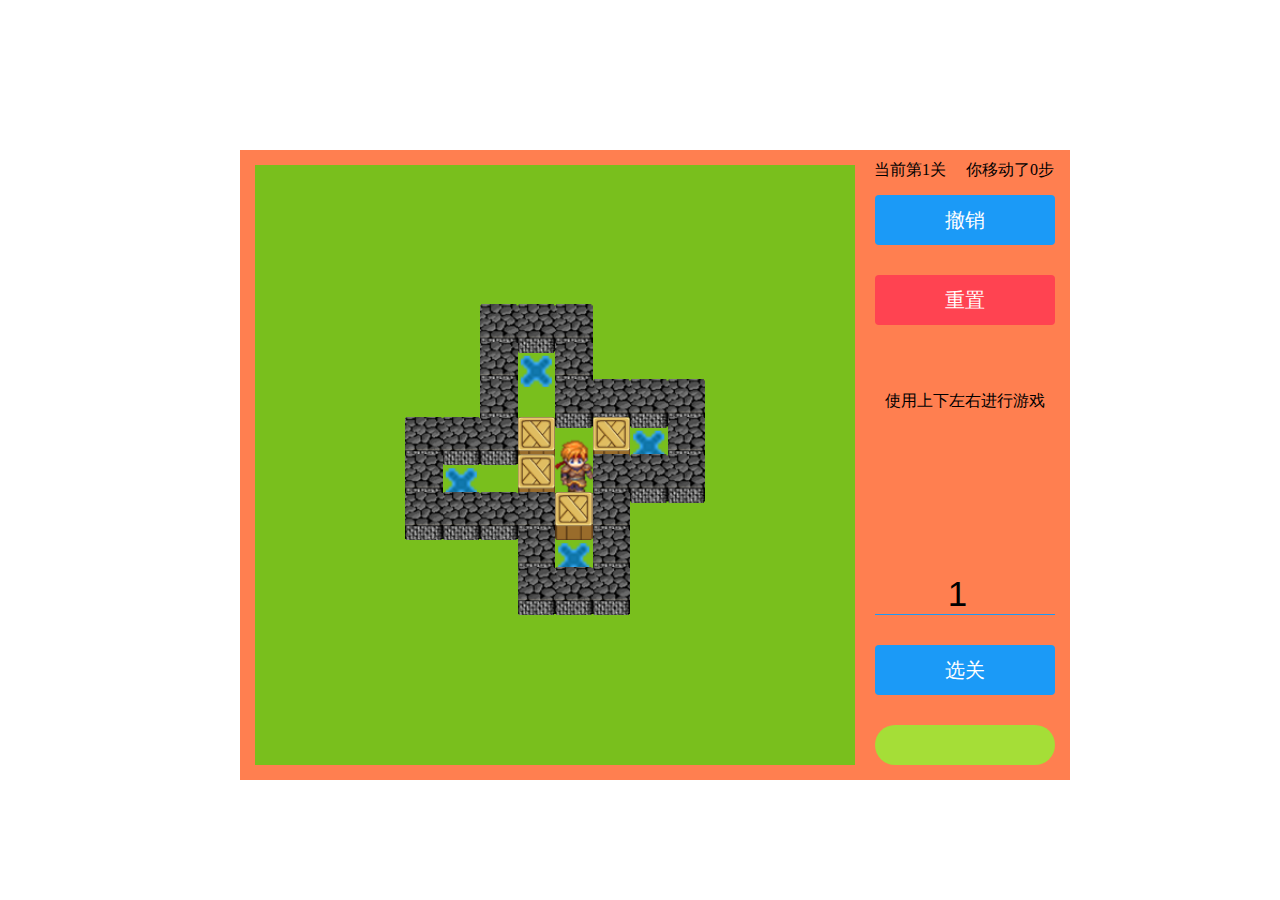
<file: index.html>
<!DOCTYPE html>
<html lang="en">

<head>
    <meta charset="UTF-8">
    <meta name="viewport" content="width=device-width, initial-scale=1.0">
    <meta http-equiv="X-UA-Compatible" content="ie=edge">
    <meta name="screen-orientation" content="portrait">
    <meta name="x5-orientation" content="portrait">
    <link rel="stylesheet" href="./css/style.css">
    <link rel="stylesheet" href="./css/buttons.css">
    <link rel="stylesheet" href="https://use.fontawesome.com/releases/v5.8.1/css/all.css" integrity="sha384-50oBUHEmvpQ+1lW4y57PTFmhCaXp0ML5d60M1M7uH2+nqUivzIebhndOJK28anvf" crossorigin="anonymous">
    <!-- <link rel="stylesheet" href="https://use.fontawesome.com/releases/v5.8.1/css/all.css" integrity="sha384-50oBUHEmvpQ+1lW4y57PTFmhCaXp0ML5d60M1M7uH2+nqUivzIebhndOJK28anvf" crossorigin="anonymous"> -->
    <title>推箱子小游戏</title>
    <script src="./js/mapdata100.js"></script>
</head>

<body>
    <div class="gameBox" id="gameBox">
        <div id="gameInfo" class="clearfix">
            <div class="gameInfo"></div>
            <div class="gameInfo"></div>
        </div>
        <div class="screen" id="screen">
            <canvas></canvas>
        </div>
        <div id="contral">
            <div class="buttonItem">
                <button class="button button-block button-rounded button-primary button-large"
                    onclick="Prev()" id="back">撤销</button>
                <button class="button button-block button-rounded button-caution button-large"
                    onclick="init();" id="refresh">重置</button>
                <div class="blank" id="blank"></div>
                <input type="number" name="level" id="level">
                <button class="button button-block button-rounded button-primary button-large"
                    onclick="setLevel()" id="setLevel">选关</button>
                <div class="button-group">
                    <button type="button" class="button button-pill button-action"
                        onclick="previousLevel()"><i class="fas fa-long-arrow-alt-left"></i></button>
                    <button type="button" class="button button-pill button-action"
                        onclick="nextLevel()"><i class="fas fa-long-arrow-alt-right"></i></button>
                </div>
                <!-- <button class="button button-primary button-rounded button-small"class="previous round" onclick="previousLevel()">&#8249;</a>
                        <button class="button button-primary button-rounded button-small"class="next round" onclick="nextLevel()">&#8250;</a> -->
            </div>
            <div class="moveButton">
                <button class="button button-3d button-highlight button-circle button-giant" id="up" onclick="ListenKey(38)"><i class="fas fa-arrow-up"></i></button>
                <button class="button button-3d button-primary button-circle button-giant" id="left" onclick="ListenKey(37)"><i class="fas fa-arrow-left"></i></button>
                <button class="button button-3d button-caution button-circle button-giant" id="right" onclick="ListenKey(39)"><i class="fas fa-arrow-right"></i></button>
                <button class="button button-3d button-action button-circle button-giant" id="down" onclick="ListenKey(40)"><i class="fas fa-arrow-down"></i></button>
            </div>
        </div>


    </div>
</body>
<script src="./js/mobile.js"></script>
<script src="./js/game.js"></script>

</html>
</file>
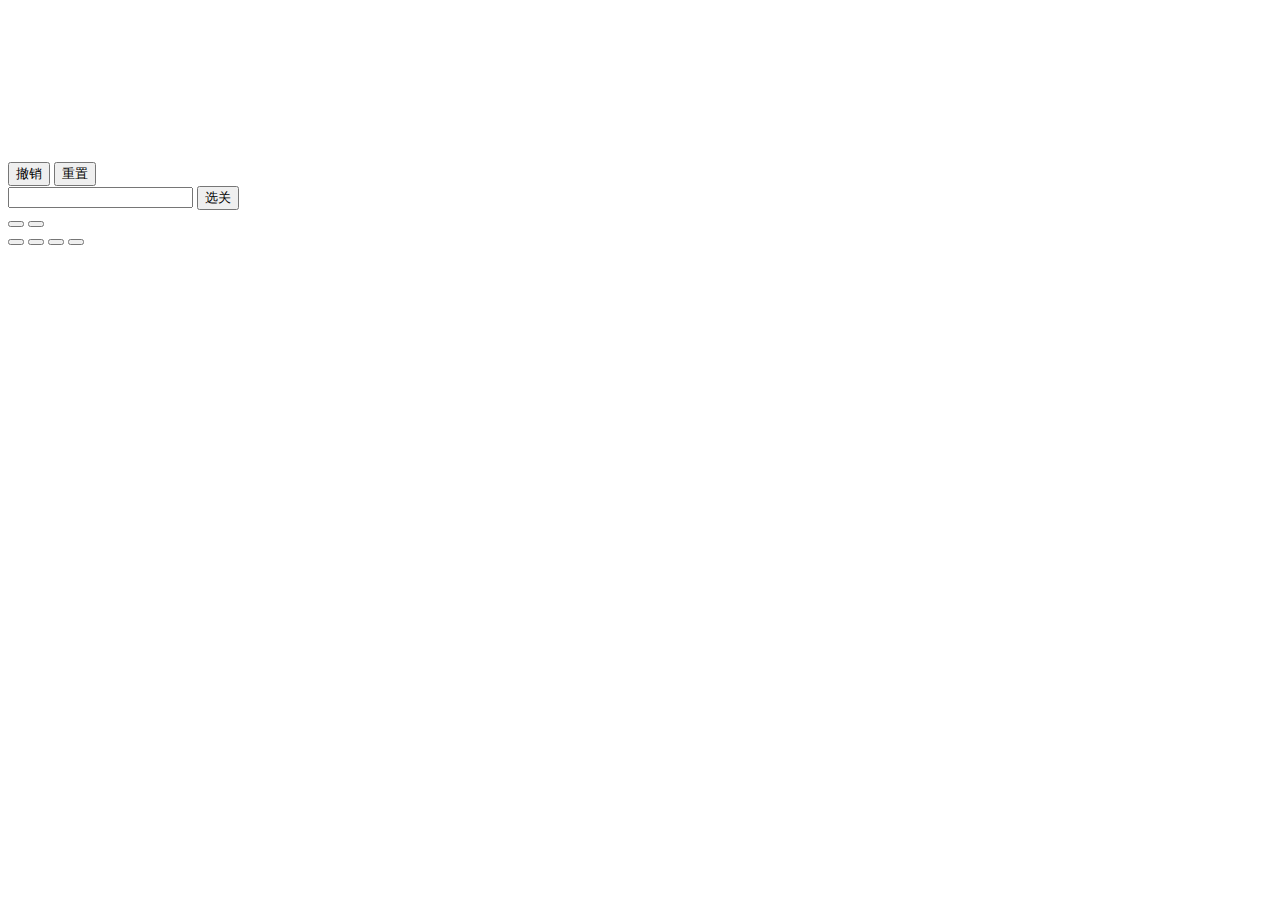
<file: index-online.html>
<!--这个版本使用在线的css与js，主要用于解决手机真机测试时无法读取到本地css与js的问题 -->
<!DOCTYPE html>
<html lang="en">

<head>
    <meta charset="UTF-8">
    <meta name="viewport" content="width=device-width, initial-scale=1.0">
    <meta http-equiv="X-UA-Compatible" content="ie=edge">
    <meta name="screen-orientation" content="portrait">
    <meta name="x5-orientation" content="portrait">
    <!-- 阻止手机双击放大 -->
    <meta name="viewport" content="width=device-width, initial-scale=1.0, maximum-scale=1.0, user-scalable=0">
    <link rel="stylesheet" href="https://sp-1253807280.cos.ap-guangzhou.myqcloud.com/css/style.css">
    <link rel="stylesheet" href="https://sp-1253807280.cos.ap-guangzhou.myqcloud.com/css/buttons.css">
    <!--使用了一个在线的符号库 -->
    <link rel="stylesheet" href="https://use.fontawesome.com/releases/v5.8.1/css/all.css"
        integrity="sha384-50oBUHEmvpQ+1lW4y57PTFmhCaXp0ML5d60M1M7uH2+nqUivzIebhndOJK28anvf" crossorigin="anonymous">
    <!-- <link rel="stylesheet" href="https://use.fontawesome.com/releases/v5.8.1/css/all.css" integrity="sha384-50oBUHEmvpQ+1lW4y57PTFmhCaXp0ML5d60M1M7uH2+nqUivzIebhndOJK28anvf" crossorigin="anonymous"> -->
    <title>推箱子小游戏</title>
    <script src="https://sp-1253807280.cos.ap-guangzhou.myqcloud.com/js/mapdata100.js"></script>
</head>

<body>
    <!--游戏主体 -->
    <div class="gameBox" id="gameBox">
        <div id="gameInfo" class="clearfix">
            <div class="gameInfo"></div>
            <div class="gameInfo"></div>
        </div>
        <!--游戏屏幕 -->
        <div class="screen" id="screen">
            <canvas></canvas>
        </div>
        <!--控制区 -->
        <div id="contral">
            <div class="buttonItem">
                <button class="button button-block button-rounded button-primary button-large" onclick="Prev()"
                    id="back">撤销</button>
                <button class="button button-block button-rounded button-caution button-large" onclick="init();"
                    id="refresh">重置</button>
                <div class="blank" id="blank"></div>
                <input type="number" name="level" id="level">
                <button class="button button-block button-rounded button-primary button-large" onclick="setLevel()"
                    id="setLevel">选关</button>
                <div class="button-group">
                    <button type="button" class="button button-pill button-action" onclick="previousLevel()"><i
                            class="fas fa-long-arrow-alt-left"></i></button>
                    <button type="button" class="button button-pill button-action" onclick="nextLevel()"><i
                            class="fas fa-long-arrow-alt-right"></i></button>
                </div>
            </div>
            <div class="moveButton">
                <button class="button button-3d button-highlight button-circle button-giant" id="up"
                    onclick="ListenKey(38)"><i class="fas fa-arrow-up"></i></button>
                <button class="button button-3d button-primary button-circle button-giant" id="left"
                    onclick="ListenKey(37)"><i class="fas fa-arrow-left"></i></button>
                <button class="button button-3d button-caution button-circle button-giant" id="right"
                    onclick="ListenKey(39)"><i class="fas fa-arrow-right"></i></button>
                <button class="button button-3d button-action button-circle button-giant" id="down"
                    onclick="ListenKey(40)"><i class="fas fa-arrow-down"></i></button>
            </div>
        </div>


    </div>
</body>
<script src="https://sp-1253807280.cos.ap-guangzhou.myqcloud.com/js/mobile.js"></script>
<script src="https://sp-1253807280.cos.ap-guangzhou.myqcloud.com/js/game.js"></script>

</html>
</file>
<file: css/style.css>
#gameInfo{
    position: absolute;
    right:10px;
    top:10px;
    width: 200px;
}

.gameBox{
    background-color:coral;   
}

.screen{
    margin: 0;
    padding: 0;
    background-color: brown;
}

.round {
    border-radius: 50%;
}

.button-pill{
    width: 50%;
    padding-left:35px !important; 
    padding-right:35px !important;  
}
input{
    border:none;
    background-color: transparent;
    border-bottom: 1px solid #1b9af7;
    margin: 0;
    padding: 0;
    font-size:35px;
    line-height:40px;
    width: 170.656px;
    text-align:center;
    Mobile-align: bottom;
}

input:focus{
    border-bottom: 2px solid blueviolet;
}
html, body{
    width: 100%;
    height: 100%;
    margin: 0px;
}

/**
电脑端相关样式
*/
.Pc .gameBox{
    width: 800px;
    height: 600px;
    margin-left: -400px;
    margin-top: -300px;
    position: absolute;
    left: 50%;
    top: 50%;
    padding: 15px;
    float: left;
}

.Pc .screen{
        width: 600px;
        height: 600px;
        float: left;
}

.Pc .screen{
    position: absolute;

}

.Pc #contral{
    width: 180px;
    float: right;
    height: 100%;
}

.Pc  .moveButton{
    display: none;
}

.Pc .buttonItem{
    display: flex;
    flex-direction: column ;
    flex-wrap: nowrap;
    justify-content: flex-start;
    float: right;
    height: 100%;
    width: 100%;
}

.Pc .buttonItem>*{
    margin-top: 30px;
    width: 100%
}



.Pc .buttonItem>div.blank{
    height: 100%;
    text-align: center;
    flex-grow: 1;
}
/**
手机端相关样式
*/

.Horizontal .gameBox,.Mobile .gameBox{
    width: 100%;
    height: 100%;
    float: left;
}
.clearfix:after {
    content: ".";
    display: block;
    height: 0;
    clear: both; 
    visibility: hidden; 
    }
.gameInfo{
    width: 50%;
    height: 20px;
    float: left;
    text-align: center;
}
/* 
.Horizontal input#level, .Mobile input#level{
   width: 10;
} */
.Mobile #gameInfo{

    position: static;
    background-image: url(../image/block.png);
    width: 100%;
    padding-top: 10px
}

.Mobile .buttonItem{
    height: 250px;
    width: 150px;
    padding: 20px;
    float: left;
}

.Mobile #back{
    float: left;
}

.Mobile #refresh{
    float: right;
}

.Mobile input{
width: 50px;
float: left;
line-height:50px;
color: aliceblue;
}
.Mobile #setLevel{
    float: right;
}
.Mobile .blank{
    height: 100px;
}

.Mobile .button-group{
    margin-top: 50px;
}

.Mobile #contral{
    margin-left:-240px;
    margin-bottom: -145px; 
    width: 480px;
    position:  absolute;
    height: 290px;
}

.Mobile .moveButton{
    width: 290px;
    height: 290px;
    top: 0px;
    left: 190px;
    position: absolute;
}
.moveButton button{
    margin:-35px;
    position: absolute ;
}
#up{
    
    left: 145px;
    top: 75px;
}
#left{
    left: 75px;
    top: 145px;
}
#right{
    right: 75px;
    top: 145px;
}
#down{
    top: 215px;
    left: 145px;
}
</file>
